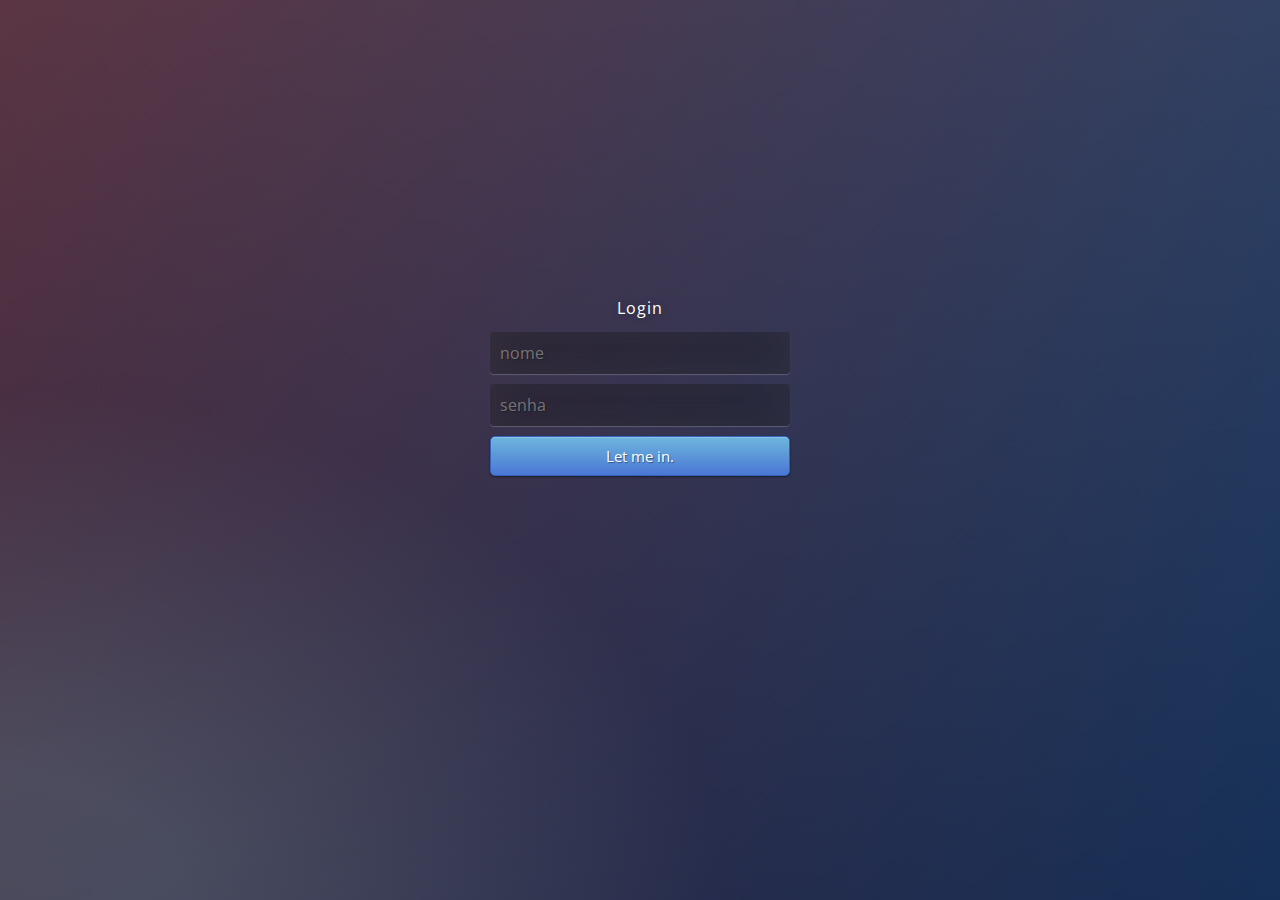
<file: index.html>
<!DOCTYPE html>
<html lang="pt">
<head>
    <meta charset="UTF-8">
    <meta name="viewport" content="width=device-width, initial-scale=1.0">
    <title>Pet Shop I have a dream</title>
	<link rel="shortcut icon" type="imagex/png" href="./assets/icon/dog.ico">
    <link rel="stylesheet" href="./assets/css/login/login.css">
    <link rel="stylesheet" href="./assets/css/base/base.css">
</head>
<div class="login">
	<h1>Login</h1>
    <br>
    <form action="./formulario.html" method="post">
    	<input type="text" name="u" placeholder="nome" required/>
        <input type="password" name="p" placeholder="senha" required/>
        <button type="submit" onclick="afterLogin()" class="btn btn-primary btn-block btn-large">Let me in.</button>
    </form>
    <script src="./js/forms.js" type="module"></script>
    <script src="./js/app.js" type="module"></script>
</div>
</file>
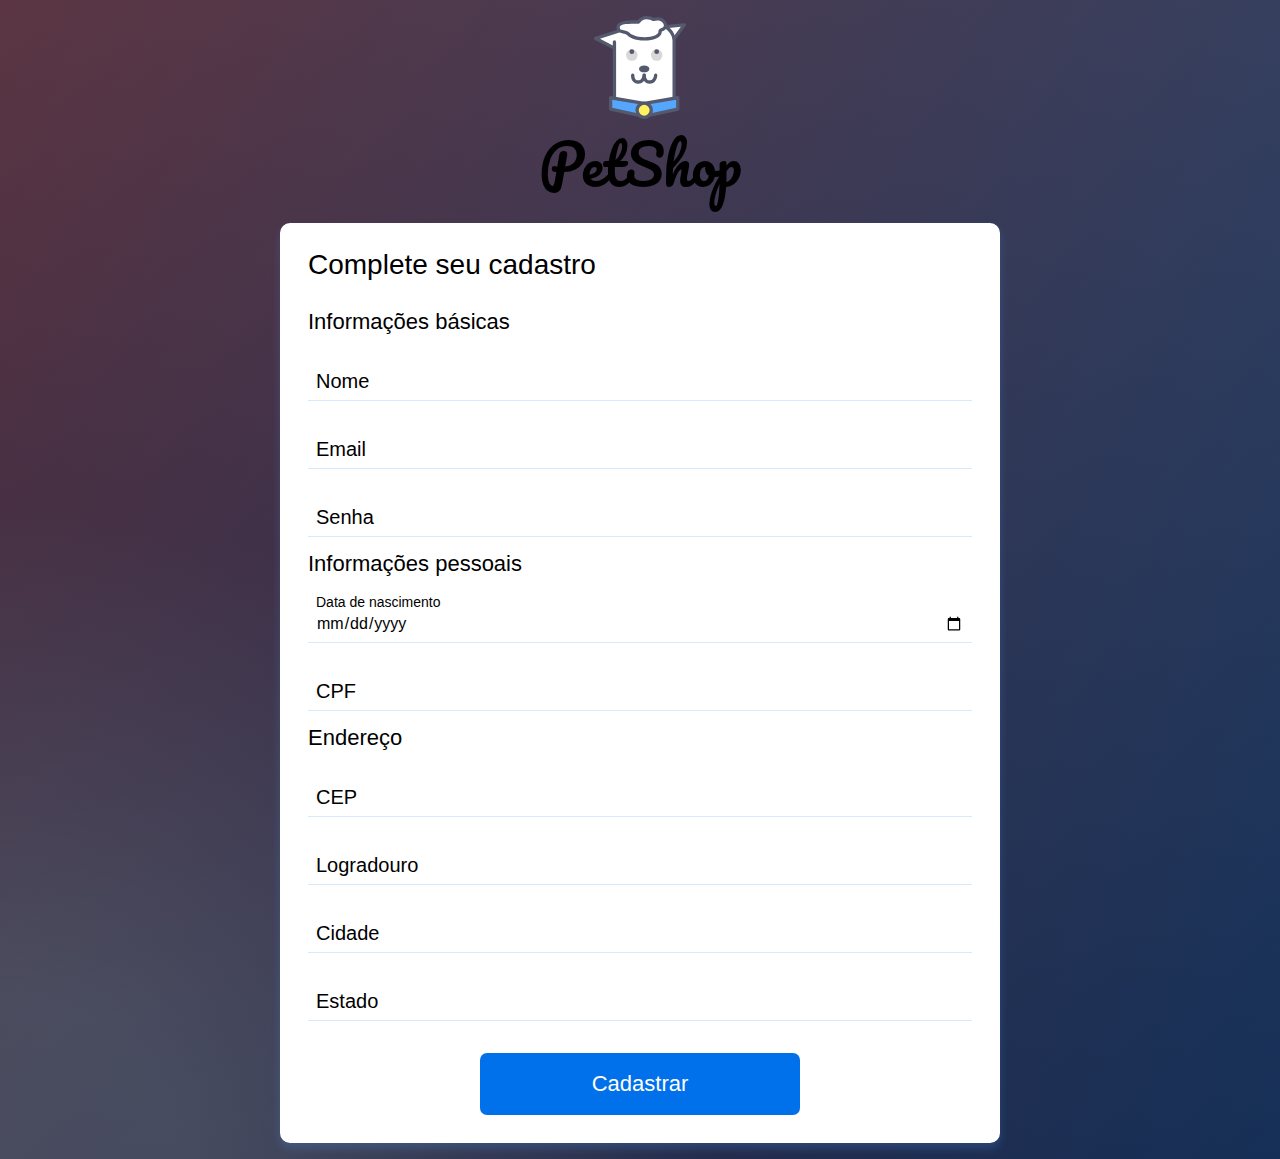
<file: cadastro.html>
<!DOCTYPE html>
<html lang="pt">
<head>
    <meta charset="UTF-8">
    <meta name="viewport" content="width=device-width, initial-scale=1.0">
    <title>Pet Shop I have a dream</title>
    <link rel="shortcut icon" type="imagex/png" href="./assets/icon/dog.ico">
    <link href="https://fonts.googleapis.com/css2?family=Montserrat:wght@300;400&display=swap" rel="stylesheet">
    <link href="https://fonts.googleapis.com/css2?family=Pacifico&display=swap" rel="stylesheet"> 
    <link rel="stylesheet" href="./assets/css/base/base.css">
    <link rel="stylesheet" href="./assets/css/cadastro.css">
    <link rel="stylesheet" href="./assets/css/componentes/cartao.css">
    <link rel="stylesheet" href="./assets/css/componentes/inputs.css">
    <link rel="stylesheet" href="./assets/css/componentes/botao.css">
</head>
<body>
    <main class="container flex flex--coluna flex--centro">
        <div class="cadastro-cabecalho">
            <img src="./assets/img/doguito.svg" alt="Logo Doguito" class="cadastro-cabecalho__logo">
            <h1 class="cadastro-cabecalho__titulo">PetShop</h1>
        </div>
        <section class="cartao">
            <h2 class="cartao__titulo">Complete seu cadastro</h2>
            <form action="./cadastro_concluido.html" class="formulario flex flex--coluna">
                <fieldset>
                    <legend class="formulario__legenda">Informações básicas</legend>
                    <div class="input-container">
                        <input name="nome" id="nome" class="input" type="text" placeholder="Nome" data-tipo="nome" required>
                        <label class="input-label" for="nome">Nome</label>
                        <span class="input-mensagem-erro">Este campo não está válido</span>
                    </div>
                    <div class="input-container">
                        <input name="email" id="email" class="input" type="email" placeholder="Email" data-tipo="email" required>
                        <label class="input-label" for="email">Email</label>
                        <span class="input-mensagem-erro">Este campo não está válido</span>
                    </div>
                    <div class="input-container">
                        <input name="senha" id="senha" class="input" type="password" placeholder="Senha" data-tipo="senha" pattern="^(?=.*[a-z])(?=.*[A-Z])(?=.*[0-9])(?!.*[ !@#$%^&_=+-]).{6,12}$" required>
                        <label class="input-label" for="senha">Senha</label>
                        <span class="input-mensagem-erro">Este campo não está válido</span>
                    </div>
                </fieldset>
                <fieldset>
                    <legend class="formulario__legenda">Informações pessoais</legend>
                    <div class="input-container">
                        <input name="nascimento" id="nascimento" class="input" type="date" placeholder="Data de nascimento" data-tipo="dataNascimento" required>
                        <label class="input-label" for="nascimento">Data de nascimento</label>
                        <span class="input-mensagem-erro">Este campo não está válido</span>
                    </div>
                    <div class="input-container">
                        <input name="cpf" id="cpf" class="input" type="text" placeholder="CPF" data-tipo="cpf" required>
                        <label class="input-label" for="cpf">CPF</label>
                        <span class="input-mensagem-erro">Este campo não está válido</span>
                    </div>
                </fieldset>
                <fieldset>
                    <legend class="formulario__legenda">Endereço</legend>
                    <div class="input-container">
                        <input name="cep" id="cep" class="input" type="text" placeholder="CEP" data-tipo="cep" pattern="[\d]{5}-?[\d]{3}" required>
                        <label class="input-label" for="cep">CEP</label>
                        <span class="input-mensagem-erro">Este campo não está válido</span>
                    </div>
                    <div class="input-container">
                        <input name="logradouro" id="logradouro" class="input" type="text" placeholder="Logradouro" data-tipo="logradouro" required>
                        <label class="input-label" for="logradouro">Logradouro</label>
                        <span class="input-mensagem-erro">Este campo não está válido</span>
                    </div>
                    <div class="input-container">
                        <input name="cidade" id="cidade" class="input" type="text" placeholder="Cidade" data-tipo="cidade" required>
                        <label class="input-label" for="cidade">Cidade</label>
                        <span class="input-mensagem-erro">Este campo não está válido</span>
                    </div>
                    <div class="input-container">
                        <input name="estado" id="estado" class="input" type="text" placeholder="Estado" data-tipo="estado" required>
                        <label class="input-label" for="estado">Estado</label>
                        <span class="input-mensagem-erro">Este campo não está válido</span>
                    </div>
                </fieldset>
                <button class="botao">Cadastrar</a>
            </form>
        </section>
    </main>
    <script src="./js/app.js" type="module"></script>
</body>
</html>
</file>
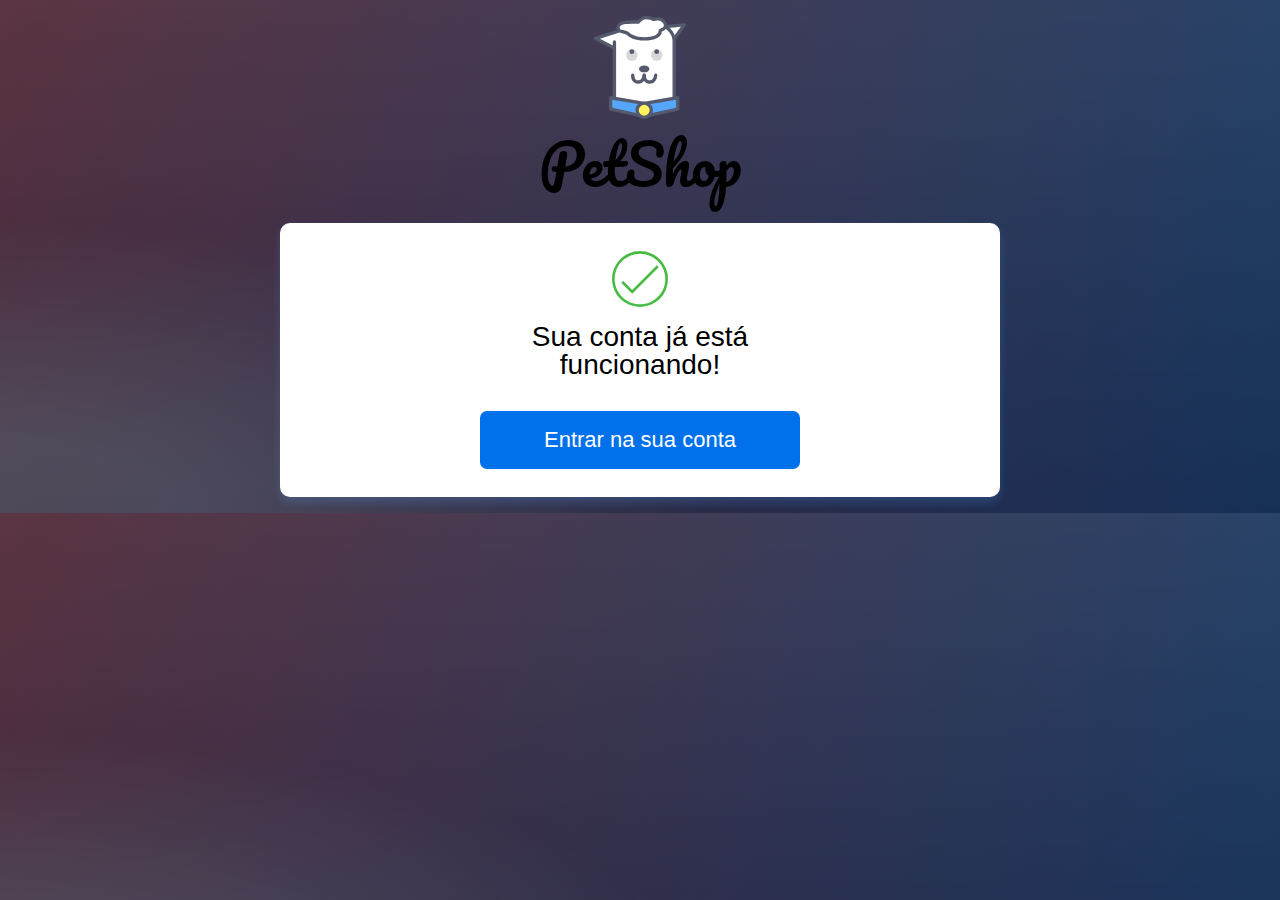
<file: cadastro_concluido.html>
<!DOCTYPE html>
<html lang="pt">
<head>
    <meta charset="UTF-8">
    <meta name="viewport" content="width=device-width, initial-scale=1.0">
    <title>Doguito Petshop | Cadastro concluído</title>
    <link href="https://fonts.googleapis.com/css2?family=Montserrat:wght@300;400&display=swap" rel="stylesheet">
    <link href="https://fonts.googleapis.com/css2?family=Pacifico&display=swap" rel="stylesheet"> 
    <link rel="stylesheet" href="./assets/css/base/base.css">
    <link rel="stylesheet" href="./assets/css/cadastro_concluido.css">
    <link rel="stylesheet" href="./assets/css/componentes/cartao.css">
    <link rel="stylesheet" href="./assets/css/componentes/inputs.css">
    <link rel="stylesheet" href="./assets/css/componentes/botao.css">
</head>
<body>
    <main class="container flex flex--coluna flex--centro">
        <div class="cadastro-cabecalho">
            <img src="./assets/img/doguito.svg" alt="Logo Doguito" class="cadastro-cabecalho__logo">
            <h1 class="cadastro-cabecalho__titulo">PetShop</h1>
        </div>
        <section class="cadastro-cartao cartao">
            <span class="cadastro-cartao__icone-concluido"></span>
            <h1 class="cadastro-cartao__titulo cartao__titulo">Sua conta já está funcionando!</h1>
            <a href="#" class="botao">Entrar na sua conta</a>
        </section>
    </main>
</body>
</html>
</file>
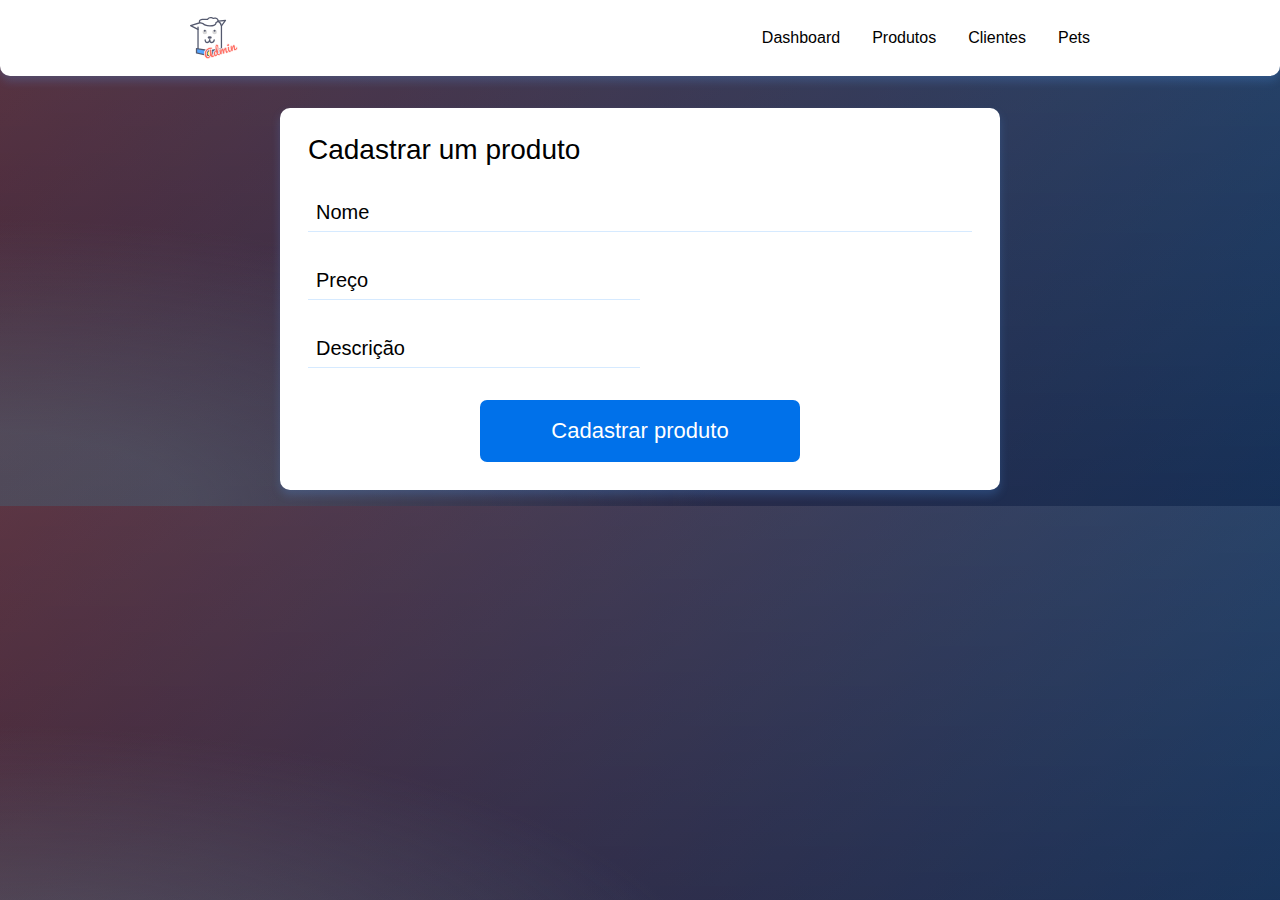
<file: cadastro_produto.html>
<!DOCTYPE html>
<html lang="pt">
<head>
    <meta charset="UTF-8">
    <meta name="viewport" content="width=device-width, initial-scale=1.0">
    <title>Doguito Petshop | Cadastro de produto</title>
    <link href="https://fonts.googleapis.com/css2?family=Montserrat:wght@300;400&display=swap" rel="stylesheet">
    <link href="https://fonts.googleapis.com/css2?family=Pacifico&display=swap" rel="stylesheet"> 
    <link rel="stylesheet" href="./assets/css/base/base.css">
    <link rel="stylesheet" href="./assets/css/componentes/cabecalho.css">
    <link rel="stylesheet" href="./assets/css/componentes/cartao.css">
    <link rel="stylesheet" href="./assets/css/cadastra_cliente.css">
    <link rel="stylesheet" href="./assets/css/componentes/inputs.css">
    <link rel="stylesheet" href="./assets/css/componentes/botao.css">
    <link rel="stylesheet" href="./assets/css/cadastro_produto.css">
</head>
<body>
    <header class="cabecalho container">
        <img src="./assets/img/doguitoadm.svg" alt="Logo Doguito" class="cabecalho__logo">
        <nav>
            <ul class="cabecalho__lista-navegacao">
                <li class="cabecalho__link"><a href="#">Dashboard</a></li>
                <li class="cabecalho__link"><a href="#">Produtos</a></li>
                <li class="cabecalho__link"><a href="lista_cliente.html">Clientes </a></li>
                <li class="cabecalho__link"><a href="#">Pets</a></li>
            </ul>
        </nav>
    </header>
    <main class="container flex flex--centro flex--coluna">
        <section class="cartao cadastro">
            <h1 class="cartao__titulo">Cadastrar um produto</h1>
            <form action="./cadastro_produto_concluido.html" class="flex flex--coluna">
                <div class="input-container">
                    <input name="nome" id="nome" class="input" type="text" placeholder="Nome" data-tipo="nome" required>
                    <label class="input-label" for="nome">Nome</label>
                    <span class="input-mensagem-erro">Este campo não está válido</span>
                </div>
                <div class="input-container cadastro__preco-container">
                    <input name="preco" id="preco" class="input" type="text" placeholder="Preço" data-tipo="preco" required>
                    <label class="input-label" for="preco">Preço</label>
                    <span class="input-mensagem-erro">Este campo não está válido</span>
                </div>
                <div class="input-container cadastro__descricao-container">
                    <input class="input" name="descricao" id="descricao" placeholder="Descrição">
                    <label class="input-label" for="descricao">Descrição</label>
                    <span class="input-mensagem-erro">Este campo não está válido</span>
                </div>
                <button class="botao">Cadastrar produto</button>
            </form>
        </section>
    </main>
    <script src="./js/app.js" type="module"></script>
    <script src="https://github.com/codermarcos/simple-mask-money/releases/download/v3.0.0/simple-mask-money.js"></script>

</body>
</html>
</file>
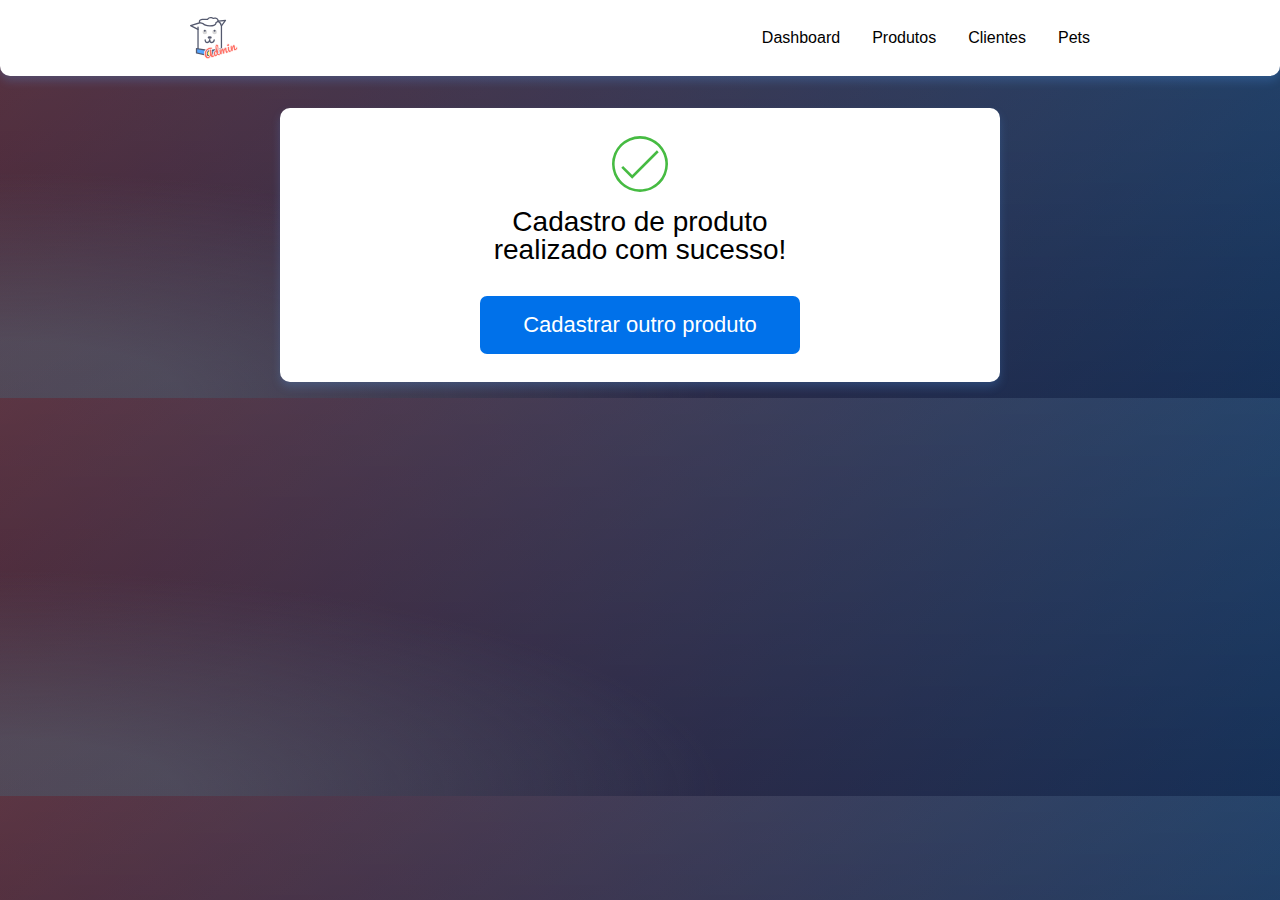
<file: cadastro_produto_concluido.html>
<!DOCTYPE html>
<html lang="pt">
<head>
    <meta charset="UTF-8">
    <meta name="viewport" content="width=device-width, initial-scale=1.0">
    <title>Doguito Petshop | Cadastro concluído</title>
    <link href="https://fonts.googleapis.com/css2?family=Montserrat:wght@300;400&display=swap" rel="stylesheet">
    <link href="https://fonts.googleapis.com/css2?family=Pacifico&display=swap" rel="stylesheet"> 
    <link rel="stylesheet" href="./assets/css/base/base.css">
    <link rel="stylesheet" href="./assets/css/componentes/cabecalho.css">
    <link rel="stylesheet" href="./assets/css/cadastro_concluido.css">
    <link rel="stylesheet" href="./assets/css/componentes/cartao.css">
    <link rel="stylesheet" href="./assets/css/componentes/inputs.css">
    <link rel="stylesheet" href="./assets/css/componentes/botao.css">
</head>
<body>
    <header class="cabecalho container">
        <img src="./assets/img/doguitoadm.svg" alt="Logotipo Doguito" class="cabecalho__logo">
        <nav>
            <ul class="cabecalho__lista-navegacao">
                <li class="cabecalho__link"><a href="#">Dashboard</a></li>
                <li class="cabecalho__link"><a href="#">Produtos</a></li>
                <li class="cabecalho__link"><a href="#">Clientes</a></li>
                <li class="cabecalho__link"><a href="#">Pets</a></li>
            </ul>
        </nav>
    </header>
    <main class="container flex flex--coluna flex--centro">
        <section class="cadastro-cartao cartao">
            <span class="cadastro-cartao__icone-concluido"></span>
            <h1 class="cadastro-cartao__titulo cartao__titulo">Cadastro de produto realizado com sucesso!</h1>
            <a href="./cadastro_produto.html" class="botao">Cadastrar outro produto</a>
        </section>
    </main>
</body>
</html>
</file>
<file: assets/css/login/login.css>
@import url(https://fonts.googleapis.com/css?family=Open+Sans);
.btn { display: inline-block; *display: inline; *zoom: 1; padding: 4px 10px 4px; margin-bottom: 0; font-size: 13px; line-height: 18px; color: #333333; text-align: center;text-shadow: 0 1px 1px rgba(255, 255, 255, 0.75); vertical-align: middle; background-color: #f5f5f5; background-image: -moz-linear-gradient(top, #ffffff, #e6e6e6); background-image: -ms-linear-gradient(top, #ffffff, #e6e6e6); background-image: -webkit-gradient(linear, 0 0, 0 100%, from(#ffffff), to(#e6e6e6)); background-image: -webkit-linear-gradient(top, #ffffff, #e6e6e6); background-image: -o-linear-gradient(top, #ffffff, #e6e6e6); background-image: linear-gradient(top, #ffffff, #e6e6e6); background-repeat: repeat-x; filter: progid:dximagetransform.microsoft.gradient(startColorstr=#ffffff, endColorstr=#e6e6e6, GradientType=0); border-color: #e6e6e6 #e6e6e6 #e6e6e6; border-color: rgba(0, 0, 0, 0.1) rgba(0, 0, 0, 0.1) rgba(0, 0, 0, 0.25); border: 1px solid #e6e6e6; -webkit-border-radius: 4px; -moz-border-radius: 4px; border-radius: 4px; -webkit-box-shadow: inset 0 1px 0 rgba(255, 255, 255, 0.2), 0 1px 2px rgba(0, 0, 0, 0.05); -moz-box-shadow: inset 0 1px 0 rgba(255, 255, 255, 0.2), 0 1px 2px rgba(0, 0, 0, 0.05); box-shadow: inset 0 1px 0 rgba(255, 255, 255, 0.2), 0 1px 2px rgba(0, 0, 0, 0.05); cursor: pointer; *margin-left: .3em; }
.btn:hover, .btn:active, .btn.active, .btn.disabled, .btn[disabled] { background-color: #e6e6e6; }
.btn-large { padding: 9px 14px; font-size: 15px; line-height: normal; -webkit-border-radius: 5px; -moz-border-radius: 5px; border-radius: 5px; }
.btn:hover { color: #333333; text-decoration: none; background-color: #e6e6e6; background-position: 0 -15px; -webkit-transition: background-position 0.1s linear; -moz-transition: background-position 0.1s linear; -ms-transition: background-position 0.1s linear; -o-transition: background-position 0.1s linear; transition: background-position 0.1s linear; }
.btn-primary, .btn-primary:hover { text-shadow: 0 -1px 0 rgba(0, 0, 0, 0.25); color: #ffffff; }
.btn-primary.active { color: rgba(255, 255, 255, 0.75); }
.btn-primary { background-color: #4a77d4; background-image: -moz-linear-gradient(top, #6eb6de, #4a77d4); background-image: -ms-linear-gradient(top, #6eb6de, #4a77d4); background-image: -webkit-gradient(linear, 0 0, 0 100%, from(#6eb6de), to(#4a77d4)); background-image: -webkit-linear-gradient(top, #6eb6de, #4a77d4); background-image: -o-linear-gradient(top, #6eb6de, #4a77d4); background-image: linear-gradient(top, #6eb6de, #4a77d4); background-repeat: repeat-x; filter: progid:dximagetransform.microsoft.gradient(startColorstr=#6eb6de, endColorstr=#4a77d4, GradientType=0);  border: 1px solid #3762bc; text-shadow: 1px 1px 1px rgba(0,0,0,0.4); box-shadow: inset 0 1px 0 rgba(255, 255, 255, 0.2), 0 1px 2px rgba(0, 0, 0, 0.5); }
.btn-primary:hover, .btn-primary:active, .btn-primary.active, .btn-primary.disabled, .btn-primary[disabled] { filter: none; background-color: #4a77d4; }
.btn-block { width: 100%; display:block; }

* { -webkit-box-sizing:border-box; -moz-box-sizing:border-box; -ms-box-sizing:border-box; -o-box-sizing:border-box; box-sizing:border-box; }

html { width: 100%; height:100%; overflow:hidden; }

body { 
	width: 100%;
	height:100%;
	font-family: 'Open Sans', sans-serif;
	background: #092756;
	background: -moz-radial-gradient(0% 100%, ellipse cover, rgba(104,128,138,.4) 10%,rgba(138,114,76,0) 40%),-moz-linear-gradient(top,  rgba(57,173,219,.25) 0%, rgba(42,60,87,.4) 100%), -moz-linear-gradient(-45deg,  #670d10 0%, #092756 100%);
	background: -webkit-radial-gradient(0% 100%, ellipse cover, rgba(104,128,138,.4) 10%,rgba(138,114,76,0) 40%), -webkit-linear-gradient(top,  rgba(57,173,219,.25) 0%,rgba(42,60,87,.4) 100%), -webkit-linear-gradient(-45deg,  #670d10 0%,#092756 100%);
	background: -o-radial-gradient(0% 100%, ellipse cover, rgba(104,128,138,.4) 10%,rgba(138,114,76,0) 40%), -o-linear-gradient(top,  rgba(57,173,219,.25) 0%,rgba(42,60,87,.4) 100%), -o-linear-gradient(-45deg,  #670d10 0%,#092756 100%);
	background: -ms-radial-gradient(0% 100%, ellipse cover, rgba(104,128,138,.4) 10%,rgba(138,114,76,0) 40%), -ms-linear-gradient(top,  rgba(57,173,219,.25) 0%,rgba(42,60,87,.4) 100%), -ms-linear-gradient(-45deg,  #670d10 0%,#092756 100%);
	background: -webkit-radial-gradient(0% 100%, ellipse cover, rgba(104,128,138,.4) 10%,rgba(138,114,76,0) 40%), linear-gradient(to bottom,  rgba(57,173,219,.25) 0%,rgba(42,60,87,.4) 100%), linear-gradient(135deg,  #670d10 0%,#092756 100%);
	filter: progid:DXImageTransform.Microsoft.gradient( startColorstr='#3E1D6D', endColorstr='#092756',GradientType=1 );
}
.login { 
	position: absolute;
	top: 50%;
	left: 50%;
	margin: -150px 0 0 -150px;
	width:300px;
	height:300px;
}
.login h1 { color: #fff; text-shadow: 0 0 10px rgba(0,0,0,0.3); letter-spacing:1px; text-align:center; }

input { 
	width: 100%; 
	margin-bottom: 10px; 
	background: rgba(0,0,0,0.3);
	border: none;
	outline: none;
	padding: 10px;
	font-size: 13px;
	color: #fff;
	text-shadow: 1px 1px 1px rgba(0,0,0,0.3);
	border: 1px solid rgba(0,0,0,0.3);
	border-radius: 4px;
	box-shadow: inset 0 -5px 45px rgba(100,100,100,0.2), 0 1px 1px rgba(255,255,255,0.2);
	-webkit-transition: box-shadow .5s ease;
	-moz-transition: box-shadow .5s ease;
	-o-transition: box-shadow .5s ease;
	-ms-transition: box-shadow .5s ease;
	transition: box-shadow .5s ease;
}
input:focus { box-shadow: inset 0 -5px 45px rgba(100,100,100,0.4), 0 1px 1px rgba(255,255,255,0.2); }
</file>
<file: assets/css/cadastro.css>
.cadastro-cabecalho {
    display: flex;
    flex-direction: column;
    align-items: center;

    padding-top: 1rem;
}

.cadastro-cabecalho__logo {
    width: 2.625rem;
    margin-bottom: 0.5rem;
}

.cadastro-cabecalho__titulo {
    font-family: var(--fonte-familia-logo);
    font-size: var(--fonte-tamanho-logo);
    margin-bottom: 1rem;
}

@media(min-width: 800px) {
    .cadastro-cabecalho__logo {
        width: 5.75rem;
        margin-bottom: 1rem;
    }

    .cadastro-cabecalho__titulo {
        margin-bottom: 2rem;
    }
}
</file>
<file: assets/css/componentes/cartao.css>
.cartao {
    background-color: var(--cor-contraste-claro);
    border-radius: 10px;
    box-shadow: var(--sombra);
    width: 100%;
    max-width: 45rem;
    padding: 1.75rem;
    box-sizing: border-box;
    margin-bottom: 1rem;
}

.cartao__titulo {
    font-size: var(--fonte-tamanho-cartao-titulo);
    margin-bottom: 1rem;
}
</file>
<file: assets/css/componentes/inputs.css>
.formulario {
    margin-top: 2rem;
}

.formulario__legenda {
    font-size: var(--fonte-tamanho-formulario-fieldset);

    margin-bottom: 1rem;
}

.input-container {
    font-weight: var(--fonte-peso-input);
    position: relative;
    margin-bottom: 1rem;
    display: flex;
    flex-direction: column;
    justify-content: flex-end;
    box-sizing: border-box;
}

.input {
    box-sizing: border-box;
    border-bottom: 1px solid var(--cor-secundaria);
    padding: 1.375rem 0.5rem 0.5rem;
    height: 3.25rem;
    width: 100%;
}

.input::placeholder {
    visibility: hidden;
    color: #00000000;
}

.input:focus {
    outline: none;
}

.input-label {
    position: absolute;
    top: 1.375rem;
    left: 0.5rem;
    font-size: var(--fonte-tamanho-input-label);

    transition: all .25s;
}

.input:not(:placeholder-shown) + .input-label, .input:focus + .input-label {
    font-size: 0.875rem;
    top: 0.25rem;
    transition: all .25s;
}

.input-container--invalido {
    margin-bottom: 0.5rem;
}

.input-container--invalido .input {
    border: 1px solid var(--cor-aviso);
    border-radius: 7px;
}

.input-container--invalido .input-label {
    color: var(--cor-aviso);
}

.input-mensagem-erro {
    display: none;
}

.input-container--invalido .input-mensagem-erro {
    color: var(--cor-aviso);
    display: block;
    margin-top: 0.5rem;
    padding-left: 0.5rem;
}

.textarea {
    box-sizing: border-box;
    border: 1px solid var(--cor-secundaria);
    padding: 0.5rem;    
    border-radius: 7px;
    width: 100%;
    min-height: 3rem;
}

.textarea-container {
    position: relative;
    margin-top: 2rem;
    margin-bottom: 1rem;
    font-weight: var(--fonte-peso-input);
}

.textarea::placeholder {
    visibility: hidden;
}

.textarea:focus {
    outline: none;
}

.textarea-label {
    position: absolute;
    top: 0.5rem;
    left: 0.5rem;
    font-size: var(--fonte-tamanho-input-label);
    transition: all 0.25s;
}

.textarea:not(:placeholder-shown) + .textarea-label, .textarea:focus + .textarea-label {
    font-size: 0.875rem;
    top: -1.25rem;
    transition: all 0.25s;
}

.textarea-container--invalido {
    margin-bottom: 0.5rem;
}

.textarea-container--invalido .textarea {
    border: 1px solid var(--cor-aviso);
}

.textarea-container--invalido .textarea-label {
    color: var(--cor-aviso);
}

.textarea-mensagem-erro {
    display: none;
}

.textarea-container--invalido .textarea-mensagem-erro {
    display: block;
    color: var(--cor-aviso);
    margin-top: 0.5rem;
    padding-left: 0.5rem;
}
</file>
<file: assets/css/componentes/botao.css>
.botao {
    display: block;
    background-color: var(--cor-primaria);
    border-radius: 7px;
    width: 100%;
    margin-top: 1rem;
    max-width: 20rem;
    padding: 1.125rem;
    box-sizing: border-box;
    color: var(--cor-contraste-claro);
    font-size: var(--fonte-tamanho-botao);
    align-self: center;
    text-align: center;
}

.botao-simples {
    border: none;
    background-color: unset;
}

.botao-simples--adicionar {
    color: var(--cor-primaria);
}

.botao-simples--excluir {
    color: var(--cor-aviso);
}

.botao-simples--editar {
    color: var(--cor-sucesso);
}
</file>
<file: assets/css/cadastro_concluido.css>
.cadastro-cabecalho {
    display: flex;
    flex-direction: column;
    align-items: center;

    padding-top: 1rem;
}

.cadastro-cabecalho__logo {
    width: 2.625rem;
    margin-bottom: 0.5rem;
}

.cadastro-cabecalho__titulo {
    font-family: var(--fonte-familia-logo);
    font-size: var(--fonte-tamanho-logo);
    margin-bottom: 1rem;
}

.cadastro-cartao {
    display: flex;
    flex-direction: column;
    align-items: center;
    text-align: center;
}

.cadastro-cartao__icone-concluido {
    display: block;
    width: 3.5rem;
    height: 3.5rem;

    margin-bottom: 1rem;

    background-image: url(../img/checkmark.svg);
    background-size: cover;
    background-repeat: no-repeat;
}

.cadastro-cartao__titulo {
    max-width: 20rem;
}


@media(min-width: 800px) {
    .cadastro-cabecalho__logo {
        width: 5.75rem;
        margin-bottom: 1rem;
    }

    .cadastro-cabecalho__titulo {
        margin-bottom: 2rem;
    }
}
</file>
<file: assets/css/componentes/cabecalho.css>
.cabecalho {
    background-color: var(--cor-contraste-claro);
    border-radius: 0 0 10px 10px;
    box-shadow: var(--sombra);
    display: flex;
    justify-content: space-between;
    align-items: center;
    height: 4.75rem;
    margin-bottom: 2rem;
}

.cabecalho__logo {
    width: 3rem;
}

.cabecalho__lista-navegacao {
    display: flex;
}

.cabecalho__link {
    margin-left: 2rem;
}
</file>
<file: assets/css/cadastra_cliente.css>
.cadastro {
    display: flex;
    flex-direction: column;
}
</file>
<file: assets/css/cadastro_produto.css>
.cadastro__descricao {
    height: 15.75rem;
}

.cadastro__preco-container, .cadastro__descricao-container {
    width: 50%;
}
</file>
<file: assets/css/base/base.css>
@import url(_reset.css);
@import url(_variaveis.css);

body { 
	width: 100%;
	height:100%;
	font-family: 'Open Sans', sans-serif;
	background: #092756;
	background: -moz-radial-gradient(0% 100%, ellipse cover, rgba(104,128,138,.4) 10%,rgba(138,114,76,0) 40%),-moz-linear-gradient(top,  rgba(57,173,219,.25) 0%, rgba(42,60,87,.4) 100%), -moz-linear-gradient(-45deg,  #670d10 0%, #092756 100%);
	background: -webkit-radial-gradient(0% 100%, ellipse cover, rgba(104,128,138,.4) 10%,rgba(138,114,76,0) 40%), -webkit-linear-gradient(top,  rgba(57,173,219,.25) 0%,rgba(42,60,87,.4) 100%), -webkit-linear-gradient(-45deg,  #670d10 0%,#092756 100%);
	background: -o-radial-gradient(0% 100%, ellipse cover, rgba(104,128,138,.4) 10%,rgba(138,114,76,0) 40%), -o-linear-gradient(top,  rgba(57,173,219,.25) 0%,rgba(42,60,87,.4) 100%), -o-linear-gradient(-45deg,  #670d10 0%,#092756 100%);
	background: -ms-radial-gradient(0% 100%, ellipse cover, rgba(104,128,138,.4) 10%,rgba(138,114,76,0) 40%), -ms-linear-gradient(top,  rgba(57,173,219,.25) 0%,rgba(42,60,87,.4) 100%), -ms-linear-gradient(-45deg,  #670d10 0%,#092756 100%);
	background: -webkit-radial-gradient(0% 100%, ellipse cover, rgba(104,128,138,.4) 10%,rgba(138,114,76,0) 40%), linear-gradient(to bottom,  rgba(57,173,219,.25) 0%,rgba(42,60,87,.4) 100%), linear-gradient(135deg,  #670d10 0%,#092756 100%);
	filter: progid:DXImageTransform.Microsoft.gradient( startColorstr='#3E1D6D', endColorstr='#092756',GradientType=1 );
}

.container { 
	padding-right: 1rem;
	padding-left: 1rem;
}

.flex {
	display: flex;
}

.flex--centro {
	align-items: center;
	justify-content: center;
}

.flex--coluna {
	flex-direction: column;
}

@media(min-width: 800px) {
  .container {
		padding-right: 2.5rem;
		padding-left: 2.5rem;	
	}
}

@media(min-width: 1200px) {
	.container {
		padding-left: calc((100vw - 900px)/2);
		padding-right: calc((100vw - 900px)/2);
	}
}
</file>
